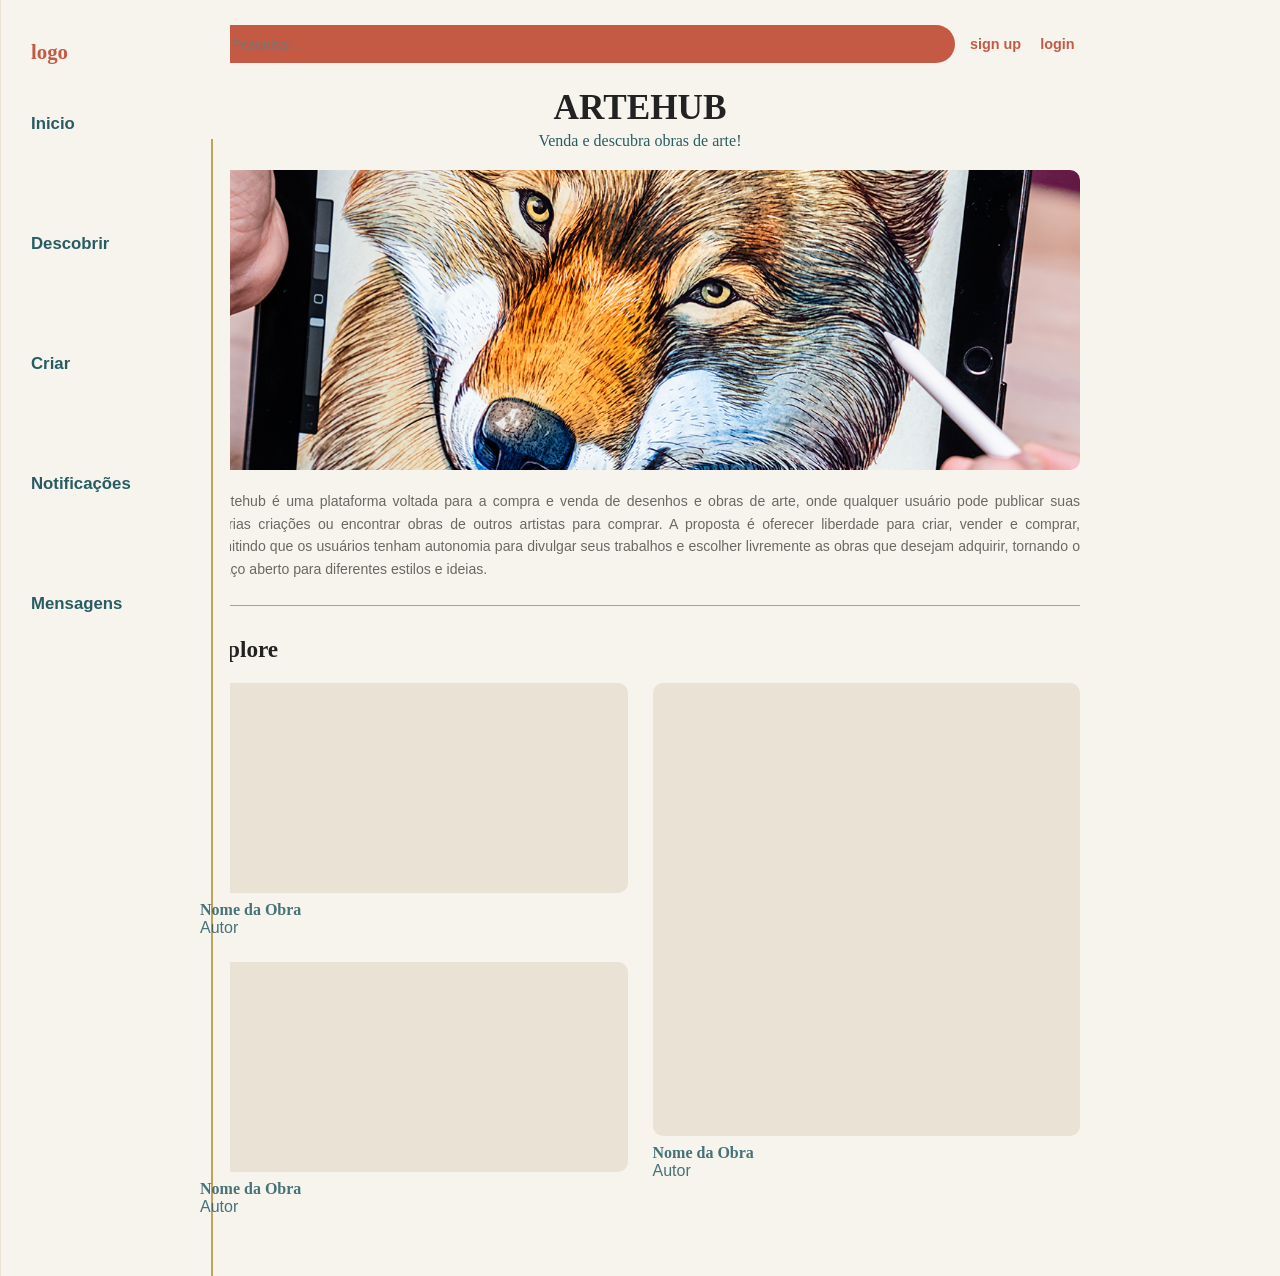
<file: HTML/index.html>
<!DOCTYPE html>
<html lang="pt-br">
<head>
    <meta charset="UTF-8">
    <meta name="viewport" content="width=device-width, initial-scale=1.0">
    <link rel="stylesheet" href="../css/css página index/estilo-inicio.css">
    <link rel="stylesheet" href="../css/estilo-geral.css">
    <link rel="stylesheet" href="../css/estilo-cores.css">
    <title>ArtHub</title>
</head>
<body>
    <div class="container-geral">
        <aside class="sidebar">
            <div class="logo">
                logo
            </div>
            <nav class="menu-navegaçao">
                <div class="row">
                <ul>
                    <li><a href="index.html">Inicio</a></li>
                    <li> <a href="Descobrir.html">Descobrir</a> </li>
                    <li> <a href="Criar-pub-prod.html">Criar</a> </li>
                    <li> <a href="Notificacoes.html">Notificações</a> </li>
                    <li> <a href="Mensagens.html">Mensagens</a></li>
                </ul>
                <hr class="hr">
                </div>
            </nav>
        </aside>
        <main class="conteudo-principal">
            <header class="header-topo">
                <nav class="topo">  
                    <div class="caixa-pesquisa">
                        <form action="/buscar" method="get">
                            <input type="search" placeholder="Pesquisar..." class="input-pesquisa" required>
                        </form>
                    </div>
                </nav>
                <div class="auth-links">
                    <a href="sign up">
                        sign up
                    </a>
                    <a href="login">
                        login
                    </a>
                    </div>
            </header>
            <section class="hero">
                <div id="titulo-principal">
                    <h1>ARTEHUB</h1>
                    <p id="descricao">Venda e descubra obras de arte!</p>
                </div>
                <div class="container">
                <img src="../imagens/Imagem página principal.png" alt="">
                </div>
                <p id="texto-apresentacao">O Artehub é uma plataforma voltada para a compra e venda de desenhos e obras de arte,
                onde qualquer usuário pode publicar suas próprias criações ou encontrar obras de outros artistas
                para comprar. A proposta é oferecer liberdade para criar, vender e comprar, permitindo que os
                usuários tenham autonomia para divulgar seus trabalhos e escolher livremente as obras que desejam adquirir,
                tornando o espaço aberto para diferentes estilos e ideias.</p>
                <hr>
            </section>
            <section class="explore">
                <h2>Explore</h2>
                <div class="galeria-grid">
                    <div class="coluna-obras">
                        <article class="card-obra">
                            <div class="img-placeholder"></div>
                            <h3>Nome da Obra</h3>
                            <p class="autor">Autor</p>
                        </article>
                        <article class="card-obra">
                            <div class="img-placeholder"></div>
                            <h3>Nome da Obra</h3>
                            <p class="autor">Autor</p>
                        </article>
                    </div>
                    <div class="coluna-obras">
                        <article class="card-obra">
                            <div class="img-placeholder tall"></div>
                            <h3>Nome da Obra</h3>
                            <p class="autor">Autor</p>
                        </article>
                    </div>
                </div>
            </section>
        </main>
    </div>
</body>
</html>
</file>
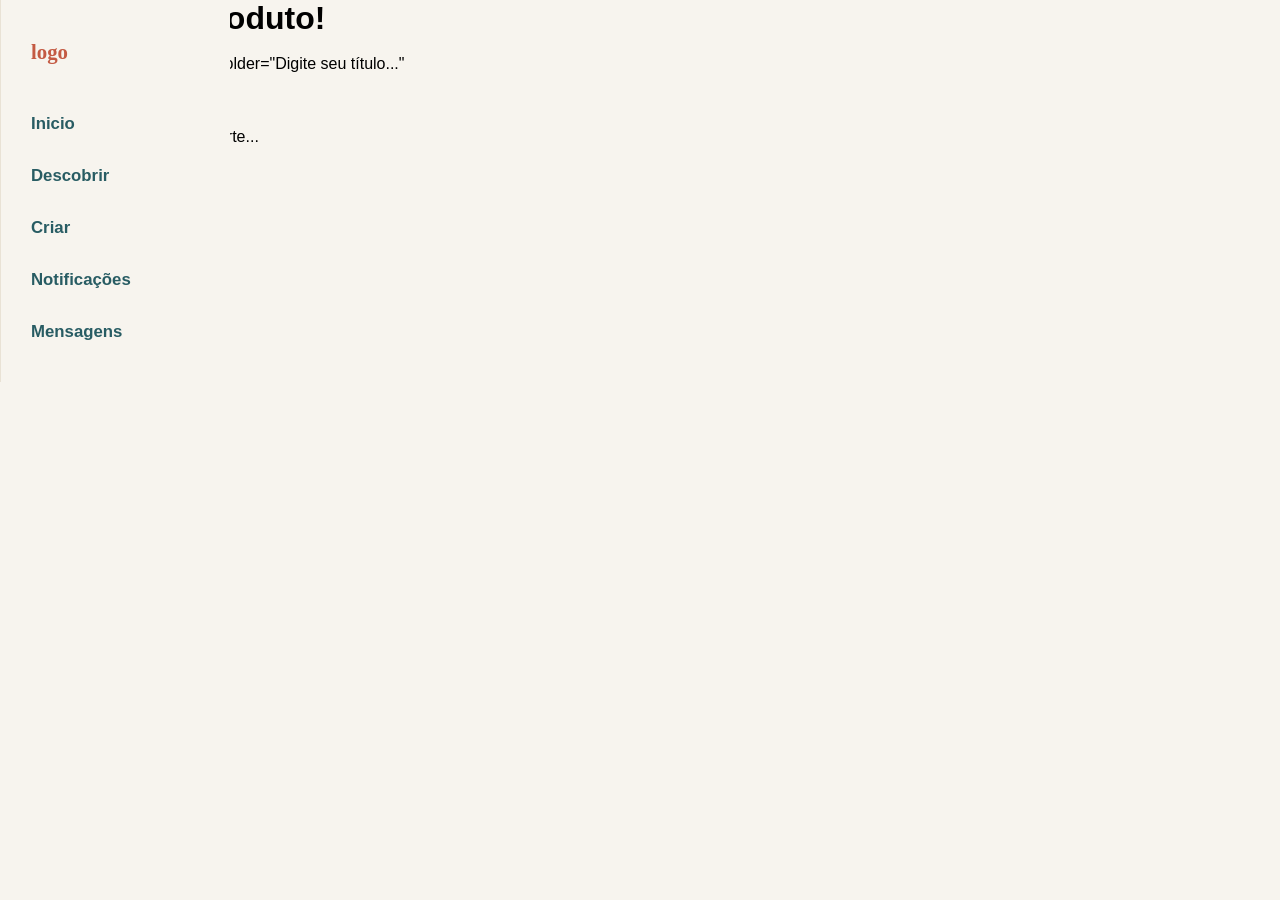
<file: HTML/Criar-pub-prod.html>
<!DOCTYPE html>
<html lang="pt-br">
<head>
    <meta charset="UTF-8">
    <meta name="viewport" content="width=device-width, initial-scale=1.0">
    <link rel="stylesheet" href="../css/estilo-inicio.css">
    <title>Publicar-Produto</title>
</head>
<body>
    <div class="container-geral">
        <aside class="sidebar">
            <div class="logo">
                logo
            </div>
            <nav class="menu-navegaçao">
                <ul>
                    <li><a href="index.html">Inicio</a></li>
                    <li> <a href="Descobrir.html">Descobrir</a> </li>
                    <li> <a href="Criar-pub-des.html">Criar</a> </li>
                    <li> <a href="Notificacoes.html">Notificações</a> </li>
                    <li> <a href="Mensagens.html">Mensagens</a></li>
                </ul>
            </nav>
        </aside>
        <main>
            <header>
                <h1>Poste o Seu Produto!</h1>
    
                <div class="area-d-pequena">
                <p>* Título:</p>
                <input type="text"> placeholder="Digite seu título..."
    
                </div>
    
                <div class="area-d-grande">
                <p>Legenda:</p>
                <textarea placeholder="Digite uma descriçãopara sua arte...(opcional)"></textarea>
                </div>

                <div class="upload">
                <p>Aperte e faça o upload da sua arte...</p>
                <!--falta fazer a linha que o upload funcione-->
                </div>
    
                <div class="area-d-pequena">
                <p>Categoria:</p>
                <input type="text" placeholder="Digite a categoria da arte...">
                </div>

                <div class="area-d-pequena">
                <p>Preço:</p>
                <input type="number" placeholder="Digite o preço do Produto...">
                </div>

                <div class="area-d-pequena">
                <p>Informações:</p>
                <input type="text" placeholder="Digiteinformações da arte...">
                </div>

                <div class="area-d-pequena">
                <p>Tags:</p>
                <input type="text" placeholder="Adicione Tags...">
                </div>
    
                <div class="area-botao">
                <button type="submit" class="btn-postar">Postar</button>
                </div>
            </header>
        </main>
   
    <!--FALTA FAZER O CSS DESTE IDEX-->
</body>
</html>
</file>
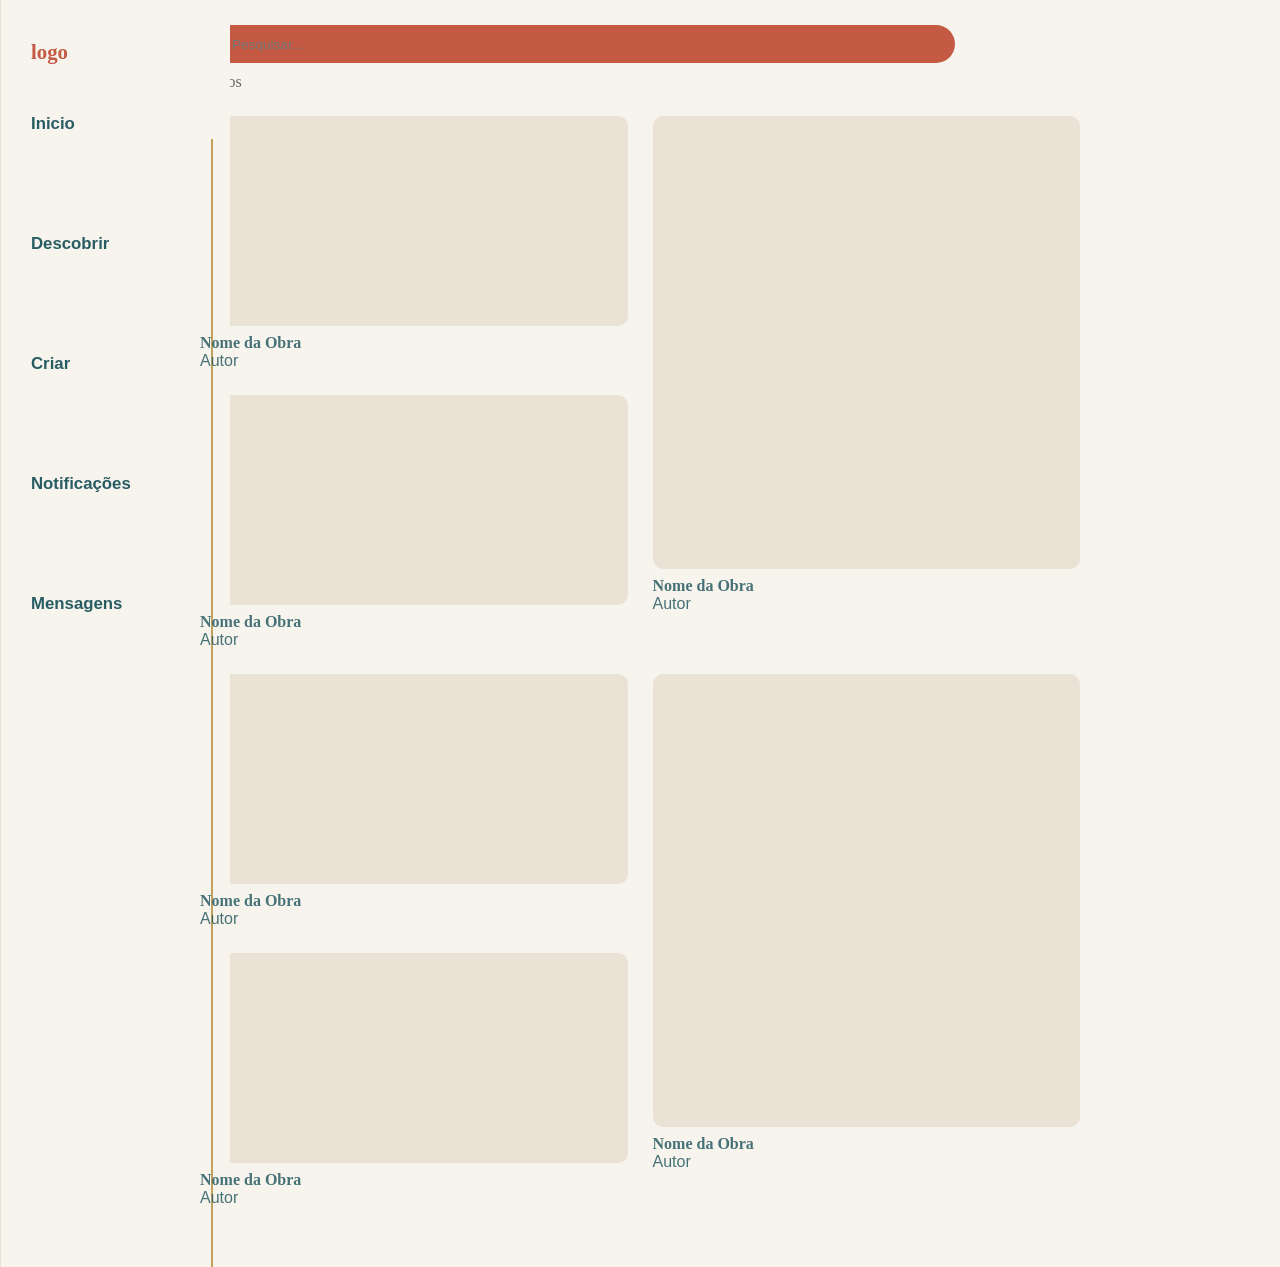
<file: HTML/Descobrir.html>
<!DOCTYPE html>
<html lang="pt-br">
<head>
    <meta charset="UTF-8">
    <meta name="viewport" content="width=device-width, initial-scale=1.0">
    <title>Descobrir</title>
    <link rel="stylesheet" href="../css/estilo-geral.css">
    <link rel="stylesheet" href="../css/estilo-cores.css">
    <link rel="stylesheet" href="../css/css página descobrir/estilo-descobrir.css">
</head>
<body>
    <div class="container-geral">
        <aside class="sidebar">
            <div class="logo">
                logo
            </div>
            <nav aria-current="page" class="menu-navegaçao">
                <div class="row">
                <ul>
                    <li> <a href="index.html">Inicio</a></li>
                    <li> <a href="Descobrir.html">Descobrir</a> </li>
                    <li> <a href="Criar-pub-des.html">Criar</a> </li>
                    <li> <a href="Notificacoes.html">Notificações</a> </li>
                    <li> <a href="Mensagens.html">Mensagens</a></li>
                </ul>
                <hr class="hr">
                </div>
            </nav>
        </aside>
        <main class="conteudo-principal">
            <header class="header-topo-descobrir">
                <nav class="topo">  
                    <div class="caixa-pesquisa">
                        <form action="/buscar" method="get">
                            <input type="search" placeholder="Pesquisar..." class="input-pesquisa" required>
                        </form>
                    </div>
                </nav>
                <div id="filtros">
                        Filtros
                </div>
            </header>
            <div class="galeria-grid">
                <div class="coluna-obras">
                    <article class="card-obra">
                        <div class="img-placeholder"></div>
                        <h3>Nome da Obra</h3>
                        <p class="autor">Autor</p>
                    </article>
                    <article class="card-obra">
                        <div class="img-placeholder"></div>
                        <h3>Nome da Obra</h3>
                        <p class="autor">Autor</p>
                    </article>
                </div>
                <div class="coluna-obras">
                    <article class="card-obra">
                        <div class="img-placeholder tall"></div>
                        <h3>Nome da Obra</h3>
                        <p class="autor">Autor</p>
                    </article>
                </div>
                <div class="coluna-obras">
                    <article class="card-obra">
                        <div class="img-placeholder"></div>
                        <h3>Nome da Obra</h3>
                        <p class="autor">Autor</p>
                    </article>
                    <article class="card-obra">
                        <div class="img-placeholder"></div>
                        <h3>Nome da Obra</h3>
                        <p class="autor">Autor</p>
                    </article>
                </div>
                <div class="coluna-obras">
                    <article class="card-obra">
                        <div class="img-placeholder tall"></div>
                        <h3>Nome da Obra</h3>
                        <p class="autor">Autor</p>
                    </article>
                </div>
            </div>
        </main>
    </div>
</body>
</html>
</file>
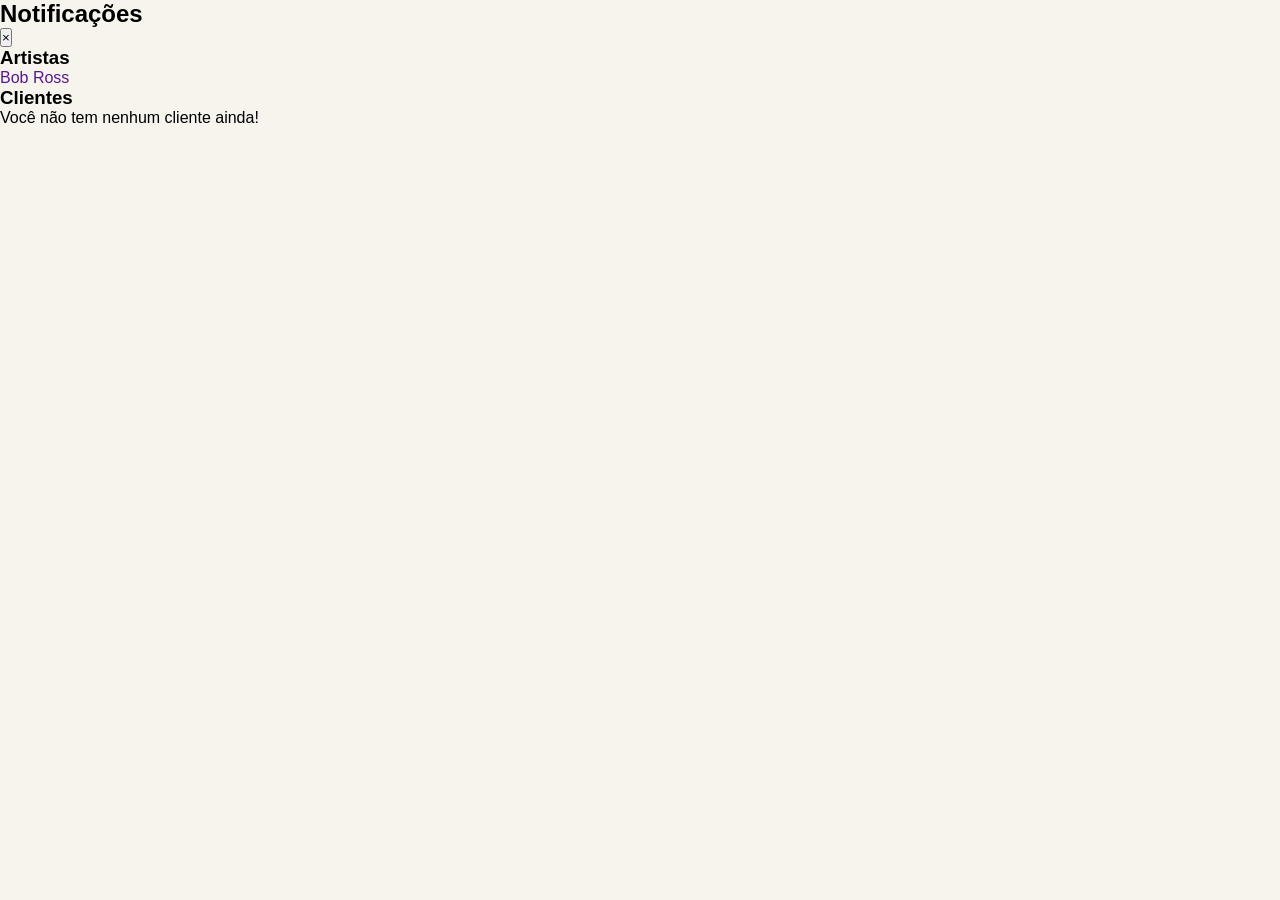
<file: HTML/Mensagens.html>
<!DOCTYPE html>
<html lang="pt-br">
<head>
    <meta charset="UTF-8">
    <meta name="viewport" content="width=device-width, initial-scale=1.0">
    <link rel="stylesheet" href="../css/estilo-inicio.css">
    <title>Mensagens</title>
</head>
<body>
   <aside class="painel-mensagens" id="painel-mensagens">
        <div class="cabecalho-mensagens">
            <h2>Notificações</h2>
            <button id="btn-fechar-mensagens" class="btn-fechar">&times;</button>
        </div>

        <div class="bloco-mensagens">
            <div>
            <h3>Artistas</h3>
            <ol>
                <a href=""><li>Bob Ross</li></a>
            </ol>
            </div>
            <div>
                <h3>Clientes</h3>
                <p>Você não tem nenhum cliente ainda!</p>
            </div>
        </div>
    </aside>
</body>
</html>
</file>
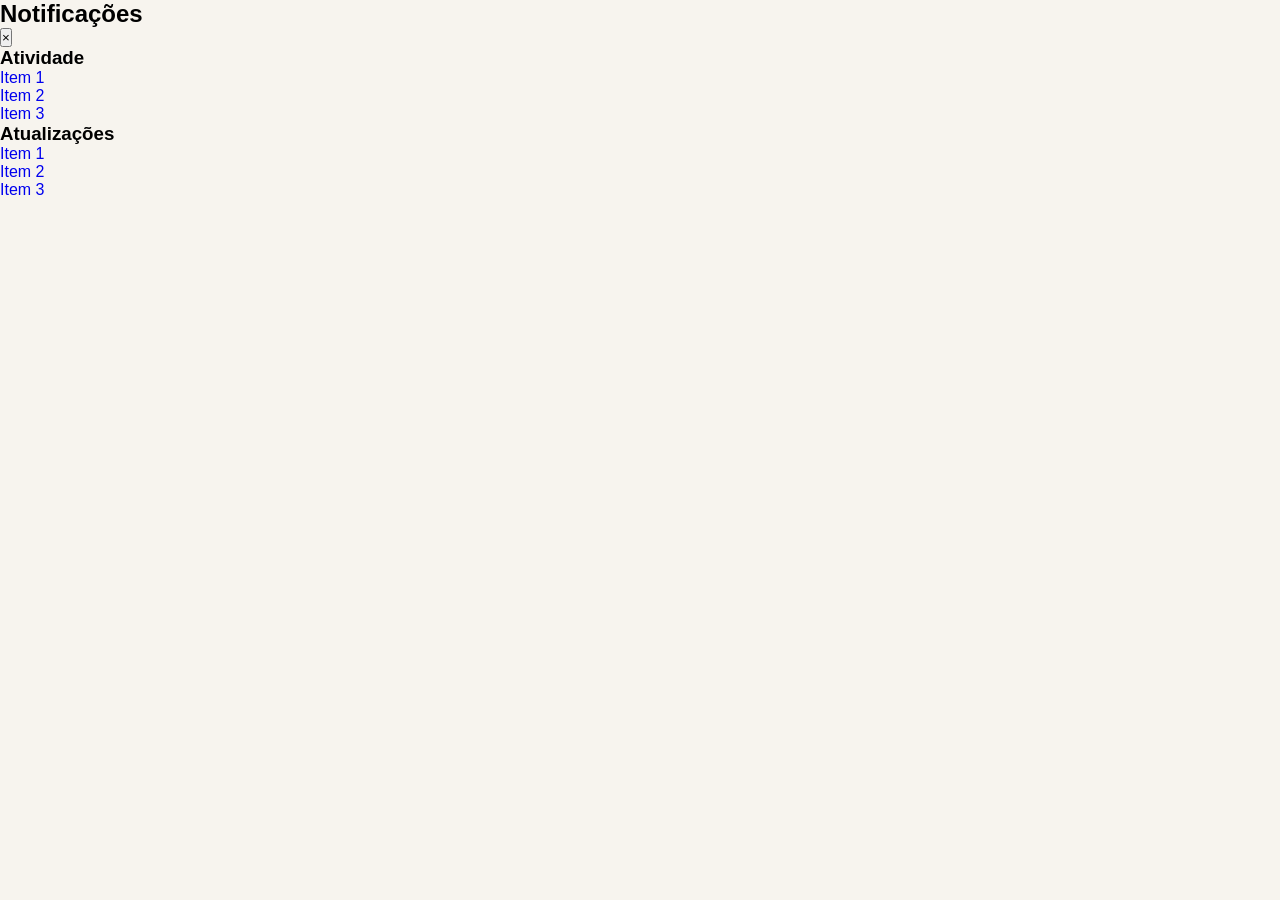
<file: HTML/Notificacoes.html>
<!DOCTYPE html>
<html lang="pt-br">
<head>
    <meta charset="UTF-8">
    <meta name="viewport" content="width=device-width, initial-scale=1.0">
    <link rel="stylesheet" href="../css/estilo-inicio.css">
    <title>Notificações</title>
</head>
<body>
    <aside class="painel-notificacoes" id="painel-notificacoes">
        <div class="cabecalho-notificacoes">
            <h2>Notificações</h2>
            <button id="btn-fechar-notificacoes" class="btn-fechar">&times;</button>
        </div>

        <div class="bloco-notificacao">
            <h3>Atividade</h3>
            <ul>
                <li><a href="#">Item 1</a></li>
                <li><a href="#">Item 2</a></li>
                <li><a href="#">Item 3</a></li>
            </ul>

            <div>
                <h3>Atualizações</h3>
                <ul>
                    <li><a href="#">Item 1</a></li>
                    <li><a href="#">Item 2</a></li>
                    <li><a href="#">Item 3</a></li>
                </ul>
            </div>
        </div>
    </aside>
</body>
</html>
</file>
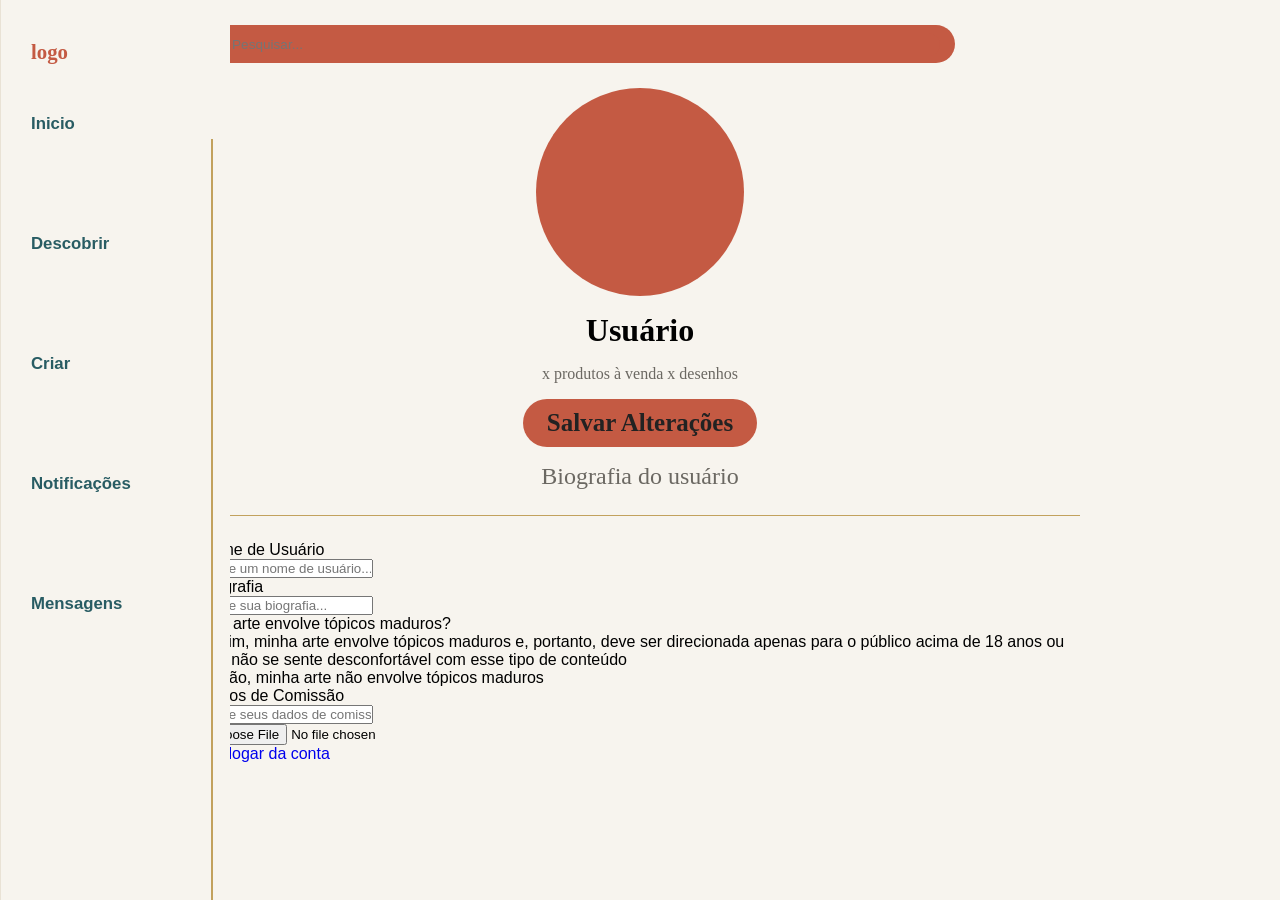
<file: HTML/perfil-editar.html>
<!DOCTYPE html>
<html lang="en">
<head>
    <meta charset="UTF-8">
    <meta name="viewport" content="width=device-width, initial-scale=1.0">
    <title>Editar perfil</title>
    <link rel="stylesheet" href="../css/css página perfil/estilo-perfil.css">
    <link rel="stylesheet" href="../css/estilo-cores.css">
    <link rel="stylesheet" href="../css/estilo-geral.css">
</head>
<body>
    <div class="container-geral">
        <aside class="sidebar">
            <div class="logo">
                logo
            </div>
            <nav class="menu-navegaçao">
                <div class="row">
                    <ul>
                        <li><a href="index.html">Inicio</a></li>
                        <li> <a href="Descobrir.html">Descobrir</a> </li>
                        <li> <a href="Criar-pub-prod.html">Criar</a> </li>
                        <li> <a href="Notificacoes.html">Notificações</a> </li>
                        <li> <a href="Mensagens.html">Mensagens</a></li>
                    </ul>
                    <hr class="hr">
                </div>
            </nav>
        </aside>
        <main class="conteudo-principal">
            <header class="header-topo">
                <nav class="topo">  
                    <div class="caixa-pesquisa">
                        <form action="/buscar" method="get">
                            <input type="search" placeholder="Pesquisar..." class="input-pesquisa" required>
                        </form>
                    </div>
                </nav>
            </header>
             <div class="perfil">
                <img src="../imagens/perfil sem foto.png" alt="" class="perfil">
            <h1>Usuário</h1>
            <p class="a-venda">x produtos à venda x desenhos</p>
            <a href="../HTML/perfil.html"><button type="submit"><strong>Salvar Alterações</strong></button></a>
            <p>Biografia do usuário</p>
            </div>
            <hr>
            <div>
            <form action="/editar-nome" method="get">
                <label for="Nome-usuário">Nome de Usuário</label><br>
                <input type="text" id="usuário" name="usuário" placeholder="Digite um nome de usuário...">
            </form>
            <form action="/editar-biografia" method="get">
                <label for="biografia">Biografia</label><br>
                <input type="text" name="biografia" id="biografia" placeholder="Digite sua biografia...">
            </form>
            <form action="/tópicos-maduros" method="get">
                <label for="escolha">Sua arte envolve tópicos maduros?</label><br>
                <input type="radio" id="sim" name="grupo" value="sim">
                <label for="sim">Sim, minha arte envolve tópicos maduros e, portanto, deve ser direcionada apenas para o público acima de 18 anos ou que não se sente desconfortável com esse tipo de conteúdo</label><br>
                <input type="radio" id="não" name="grupo" value="não">
                <label for="não">Não, minha arte não envolve tópicos maduros</label><br>
            </form>
            <form action="/Editar-dados-comisão" method="get">
                <label for="Dados-comissão">Dados de Comissão</label><br>
                <input type="text" name="dados-comissão" id="comissão" placeholder="Digite seus dados de comissão...">
            </form>
            <form action="/upload-arte">
                <input type="file" name="upload" placeholder="Faça upload de sua(s) arte(s) como base...">
            </form>
            </div>
            <a href="../HTML/index.html">Deslogar da conta</a>
        </main>
    </div>
</body>
</html>
</file>
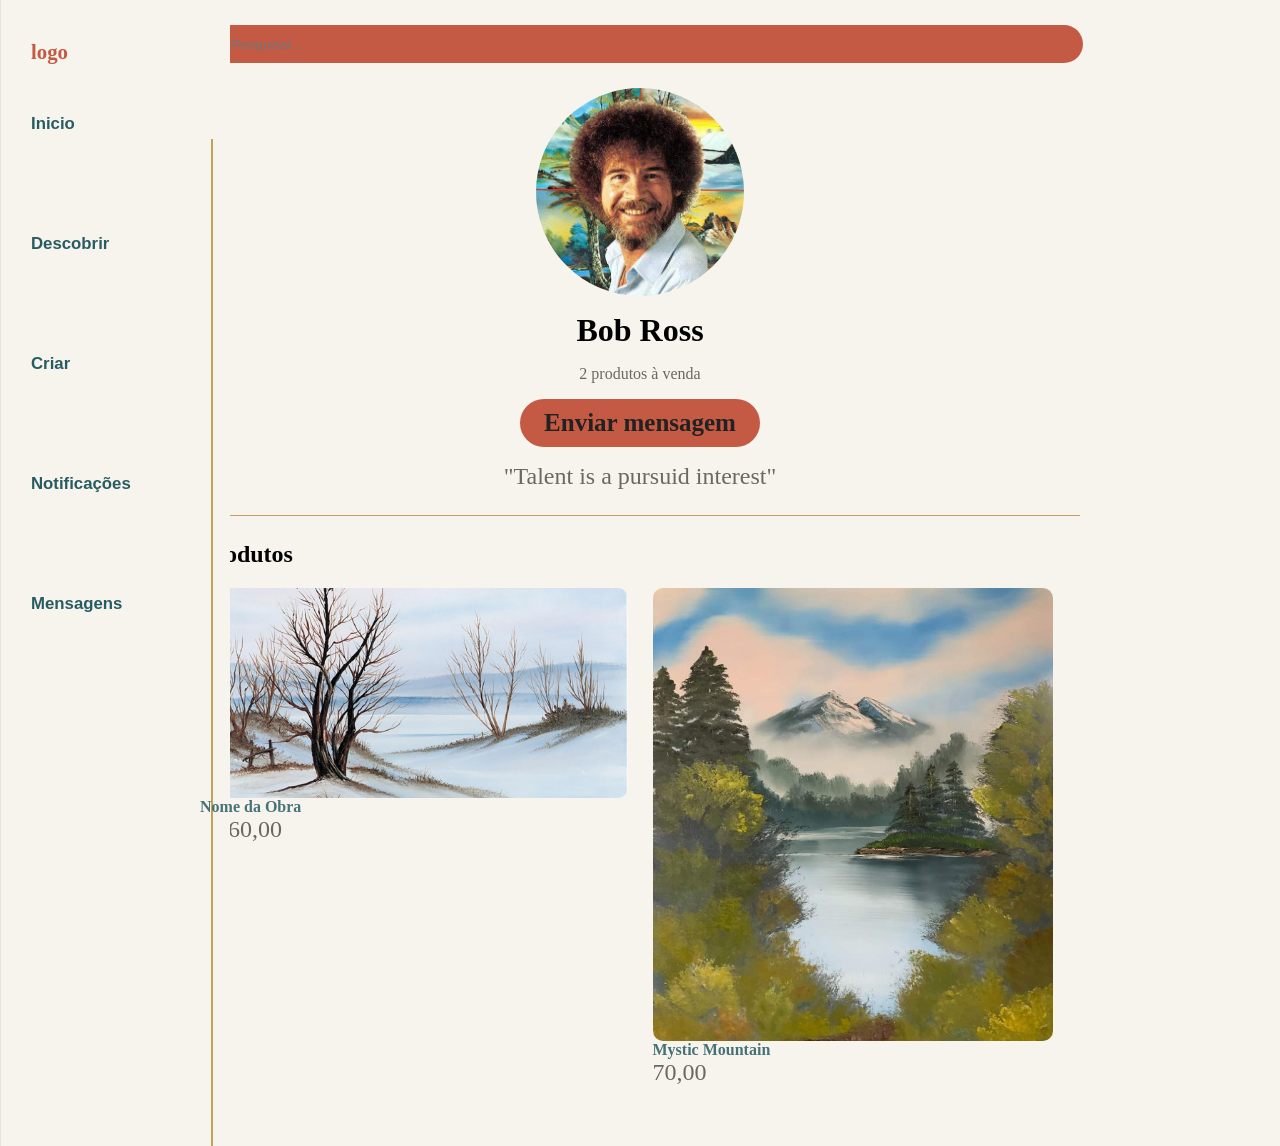
<file: HTML/perfil-exemplo.html>
<!DOCTYPE html>
<html lang="en">
<head>
    <meta charset="UTF-8">
    <meta name="viewport" content="width=device-width, initial-scale=1.0">
    <title>Perfil - Bob Ross</title>
    <link rel="stylesheet" href="../css/estilo-cores.css">
    <link rel="stylesheet" href="../css/estilo-geral.css">
    <link rel="stylesheet" href="../css/css página perfil/estilo-perfil.css">
</head>
<body>
    <div class="container-geral">
        <aside class="sidebar">
            <div class="logo">
                logo
            </div>
            <nav class="menu-navegaçao">
                <div class="row">
                <ul>
                    <li><a href="index.html">Inicio</a></li>
                    <li> <a href="Descobrir.html">Descobrir</a> </li>
                    <li> <a href="Criar-pub-prod.html">Criar</a> </li>
                    <li> <a href="Notificacoes.html">Notificações</a> </li>
                    <li> <a href="Mensagens.html">Mensagens</a></li>
                </ul>
                <hr class="hr">
                </div>
            </nav>
        </aside>
        <main class="conteudo-principal">
            <header class="header-topo">
                <nav class="topo">  
                    <div class="caixa-pesquisa" id="exclusivo-em-perfil">
                        <form action="/buscar" method="get">
                            <input type="search" placeholder="Pesquisar..." class="input-pesquisa" required>
                        </form>
                    </div>
                </nav>
            </header>
            <div class="perfil">
                <img src="../imagens/perfil bob ross/Bob Ross pfp.jpg" alt="" class="perfil">
            <h1>Bob Ross</h1>
            <p class="a-venda">2 produtos à venda</p>
            <a href="../HTML/Mensagens.html"><button><strong>Enviar  mensagem</strong></button></a>
            <p>"Talent is a pursuid interest"</p>
            </div>
            <hr>
            <div class="produtos">
                <h2>Produtos</h2>
                <div class="galeria-grid">
                    <div class="coluna-obras">
                        <article class="card-obra">
                            <img src="../imagens/perfil bob ross/Bob Ross obra 2.jpg" alt="" id="obra2">
                            <h3>Nome da Obra</h3>
                            <p class="Preço">R$60,00</p>
                        </article>
                    </div>
                    <div class="coluna-obras">
                        <article class="card-obra">
                            <img src="../imagens/perfil bob ross/Bob Ross obra 1.jpg" alt="" id="obra1">
                            <h3>Mystic Mountain</h3>
                            <p class="Preço">70,00</p>
                        </article>
                    </div>
                </div>
        </main>
    </div>
</body>
</html>
</file>
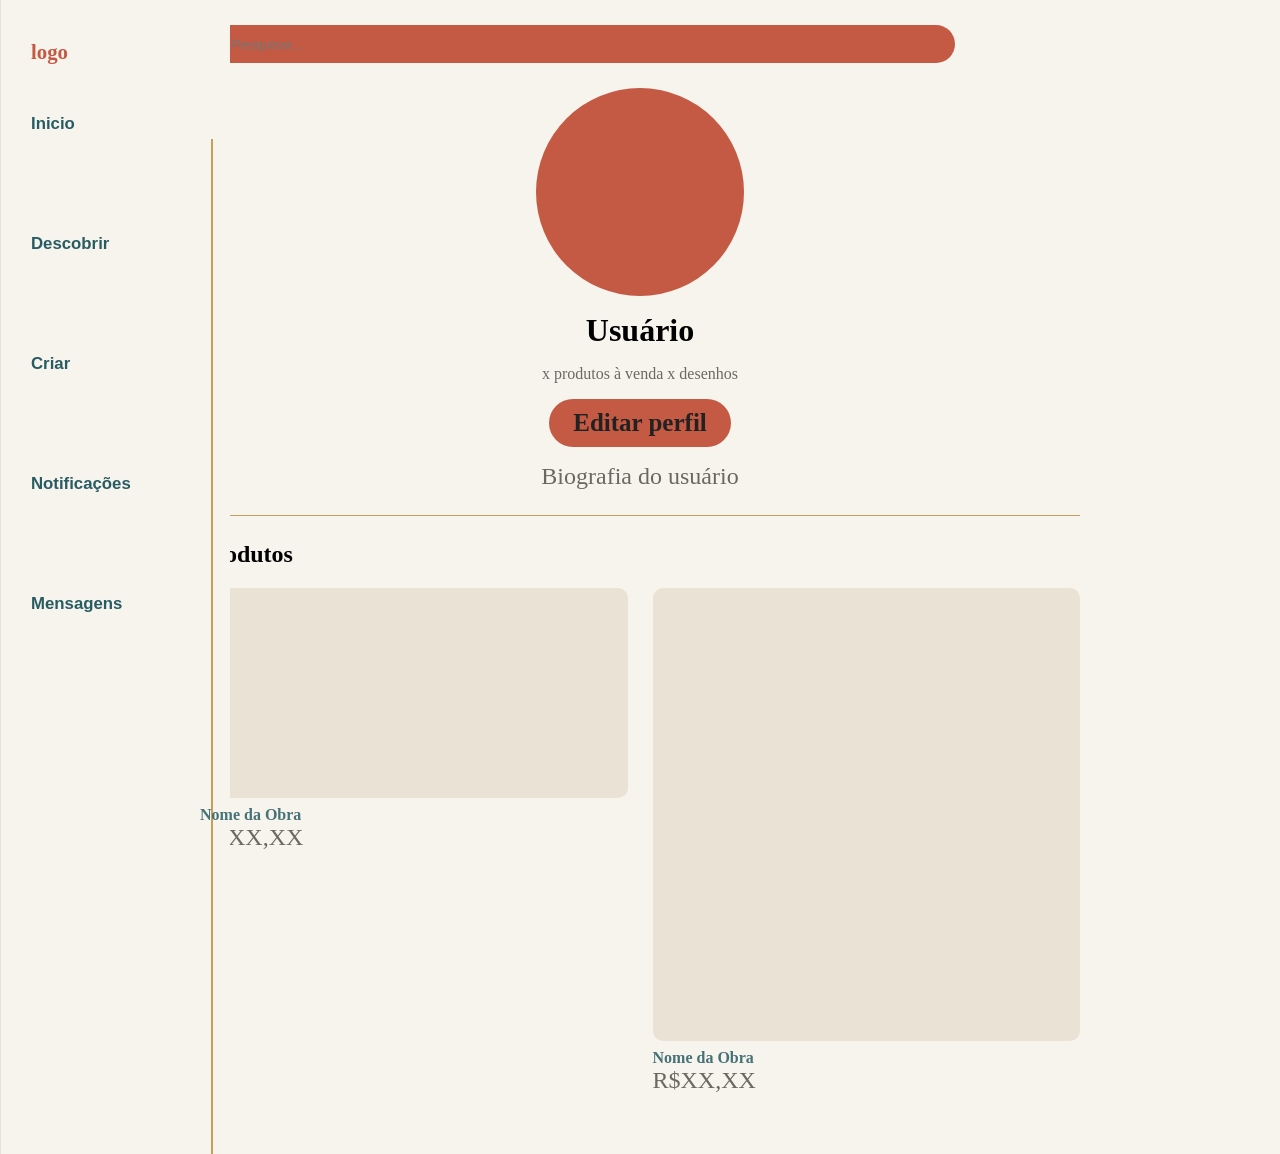
<file: HTML/perfil.html>
<!DOCTYPE html>
<html lang="en">
<head>
    <meta charset="UTF-8">
    <meta name="viewport" content="width=device-width, initial-scale=1.0">
    <title>Perfil</title>
    <link rel="stylesheet" href="../css/estilo-cores.css">
    <link rel="stylesheet" href="../css/estilo-geral.css">
    <link rel="stylesheet" href="../css/css página perfil/estilo-perfil.css">
</head>
<body>
    <div class="container-geral">
        <aside class="sidebar">
            <div class="logo">
                logo
            </div>
            <nav class="menu-navegaçao">
                <div class="row">
                <ul>
                    <li><a href="index.html">Inicio</a></li>
                    <li> <a href="Descobrir.html">Descobrir</a> </li>
                    <li> <a href="Criar-pub-prod.html">Criar</a> </li>
                    <li> <a href="Notificacoes.html">Notificações</a> </li>
                    <li> <a href="Mensagens.html">Mensagens</a></li>
                </ul>
                <hr class="hr">
                </div>
            </nav>
        </aside>
        <main class="conteudo-principal">
            <header class="header-topo">
                <nav class="topo">  
                    <div class="caixa-pesquisa">
                        <form action="/buscar" method="get">
                            <input type="search" placeholder="Pesquisar..." class="input-pesquisa" required>
                        </form>
                    </div>
                </nav>
            </header>
            <div class="perfil">
                <img src="../imagens/perfil sem foto.png" alt="" class="perfil">
            <h1>Usuário</h1>
            <p class="a-venda">x produtos à venda x desenhos</p>
            <a href="../HTML/perfil-editar.html"><button><strong>Editar perfil</strong></button></a>
            <p>Biografia do usuário</p>
            </div>
            <hr>
            <div class="produtos">
                <h2>Produtos</h2>
                <div class="galeria-grid">
                    <div class="coluna-obras">
                        <article class="card-obra">
                            <div class="img-placeholder"></div>
                            <h3>Nome da Obra</h3>
                            <p class="Preço">R$XX,XX</p>
                        </article>
                    </div>
                    <div class="coluna-obras">
                        <article class="card-obra">
                            <div class="img-placeholder tall"></div>
                            <h3>Nome da Obra</h3>
                            <p class="Preço">R$XX,XX</p>
                        </article>
                    </div>
                </div>
        </main>
    </div>
</body>
</html>
</file>
<file: css/css página index/estilo-inicio.css>
.hero {
    margin-bottom: 30px;
}
.auth-links a {
    color: var(--cor-destaque-principal);
    font-size: 0.9rem;
    font-weight: 600;
    margin-left: 15px;
}
.auth-links a:hover {
    text-decoration: underline;
}
#titulo-principal h1 {
    text-align: center;
    color: var(--cor-texto-principal);
    font-family: 'Merriweather', serif;
    font-size: 2.2rem;
    font-weight: 900;
}
#descricao {
    text-align: center;
    color: var(--cor-destaque-secundario);
    font-family: 'Merriweather', serif;
    font-size: 1rem;
    margin-top: 4px;
    margin-bottom: 20px;
}
.container
{
    display: flex;
    justify-content: center;
    align-items: center;
}
.container img {
    width: 100%;
    max-height: 300px;
    object-fit: cover;
    border-radius: 10px;
    margin-bottom: 20px;
}
#texto-apresentacao {
    font-size: 0.88rem;
    color: var(--cor-texto-secundario);
    text-align: justify;
    line-height: 1.6;
}
.explore h2 {
    font-family: 'Merriweather', serif;
    font-size: 1.45rem;
    font-weight: 900;
    color: var(--cor-texto-principal);
    margin-bottom: 20px;
}
</file>
<file: css/estilo-geral.css>
.conteudo-principal {
    flex: 1;
    padding: 25px 40px 60px 40px;
    max-width: 960px;
    margin: 0 auto;
}
.logo {
    font-family: 'Merriweather', serif;
    font-size: 1.3rem;
    font-weight: 700;
    color: var(--cor-destaque-principal);
}
.sidebar {
    width: 230px;
    background-color: var(--cor-principal);
    padding: 40px 30px;
    border-left: 1px solid var(--cor-secundario);
    display: flex;
    flex-direction: column;
    gap: 50px;
    position: fixed;
}
.container-geral {
    display: flex;
    min-height: 100vh;
}
.hr {
    width: 0px;
    height: 100rem;
    border: none;
    border-left: 2.5px solid var(--cor-detalhes);
}
.row {
    display: flex;
    flex-direction: row;
    gap: 5rem;
}
.header-topo {
    margin-bottom: 25px;
    display: flex;
    flex-direction: row;
    align-items: baseline;  
}
.topo {
    background-color: var(--cor-destaque-principal);
    height: 38px;
    border-radius: 19px;
    padding: 0 15px 0 20px;
    display: flex;
    justify-content: space-between;
    align-items: center;
}
.caixa-pesquisa {
    display: flex;
    align-items: center;
}
.input-pesquisa {
    background-color: var(--cor-destaque-principal);
    border: none;
    outline: none;
    border-radius: 12px;
    padding: 4px 12px;
    width: 45rem;
    font-size: 0.85rem;
    color: var(--cor-texto-principal);
    font-family: inherit;
}
.menu-navegaçao ul {
    list-style: none;
    display: flex;
    flex-direction: column;
    gap: 100px;
}
.menu-navegaçao a {
    text-decoration: none;
    color: var(--cor-destaque-secundario);
    font-size: 1.05rem;
    font-weight: 600;
    transition: color 0.2s ease;
}
.menu-navegaçao a.active {
    color: #183047;
}
.galeria-grid {
    display: grid;
    grid-template-columns: 1fr 1fr;
    gap: 25px;
}
.coluna-obras {
    display: flex;
    flex-direction: column;
    gap: 25px;
}
.card-obra {
    display: flex;
    flex-direction: column;
}
.img-placeholder {
    width: 100%;
    height: 210px;
    background-color: var(--cor-secundario);
    border-radius: 10px;
    margin-bottom: 8px;
}
.img-placeholder.tall {
    height: 453px;
}
.card-obra h3 {
    font-family: 'Merriweather', serif;
    font-size: 1rem;
    color: var(--cor-destaque-secundario);
    opacity: 0.85;
}
.card-obra .autor {
    font-size: 0.85;
    color: var(--cor-destaque-secundario);
    opacity: 0.85;
}
@media (max-width: 768px) {
    .container-geral {
        flex-direction: column;
    }
    .sidebar {
        width: 100%;
        border-left: none;
        border-bottom: 1px solid var(--cor-secundario);
        padding: 20px;
        gap: 20px;
    }
    .menu-navegaçao ul {
        flex-direction: row;
        flex-wrap: wrap;
        gap: 15px;
    }
    .conteudo-principal {
        padding: 20px;
    }
    .galeria-grid {
        grid-template-columns: 1fr;
    }
    .img-placeholder.tall {
        height: 210px;
    }
}
</file>
<file: css/estilo-cores.css>
:root 
{
    --cor-principal: #F7F4EE;
    --cor-secundario: #E9E2D5 ;
    --cor-texto-principal: #222222 ;
    --cor-texto-secundario: #6B6862 ;
    --cor-destaque-principal: #C45A43 ;
    --cor-destaque-secundario: #285C63;
    --cor-detalhes: #C2A15D;
}
* {
    margin: 0;
    padding: 0;
    box-sizing: border-box;
}
body
{
    font-family: 'Montserrat', sans-serif;
    background-color: var(--cor-principal);
}
hr{
    border: none;
    border-top: 1px solid var(--cor-detalhes);
    margin: 25px 0;
}
a
{
    text-decoration: none;
}
</file>
<file: css/estilo-inicio.css>
:root 
{
    --cor-principal: #F7F4EE;
    --cor-secundario: #E9E2D5 ;
    --cor-texto-principal: #222222 ;
    --cor-texto-secundario: #6B6862 ;
    --cor-destaque-principal: #C45A43 ;
    --cor-destaque-secundario: #285C63;
    --cor-detalhes: #C2A15D;
}
* {
    margin: 0;
    padding: 0;
    box-sizing: border-box;
}
body
{
    font-family: 'Montserrat', sans-serif;
    background-color: var(--cor-principal);
}
a
{
    text-decoration: none;
}
.container-geral {
    display: flex;
    min-height: 100vh;
}
.sidebar {
    width: 230px;
    background-color: var(--cor-principal);
    padding: 40px 30px;
    border-left: 1px solid var(--cor-secundario);
    display: flex;
    flex-direction: column;
    gap: 50px;
    position: fixed;
}
.logo {
    font-family: 'Merriweather', serif;
    font-size: 1.3rem;
    font-weight: 700;
    color: var(--cor-destaque-principal);
}
.menu-navegaçao ul {
    list-style: none;
    display: flex;
    flex-direction: column;
    gap: 32px;
}
.menu-navegaçao a {
    text-decoration: none;
    color: var(--cor-destaque-secundario);
    font-size: 1.05rem;
    font-weight: 600;
    transition: color 0.2s ease;
}
.menu-navegaçao a:hover, 
.menu-navegaçao a.active {
    color: #183047;
}
.conteudo-principal {
    flex: 1;
    padding: 25px 40px 60px 40px;
    max-width: 960px;
    margin: 0 auto;
}
.header-topo {
    margin-bottom: 25px;
}
.topo {
    background-color: var(--cor-destaque-principal);
    height: 38px;
    border-radius: 19px;
    padding: 0 15px 0 20px;
    display: flex;
    justify-content: space-between;
    align-items: center;
}
.caixa-pesquisa {
    display: flex;
    align-items: center;
}
.input-pesquisa {
    background-color: var(--cor-destaque-principal);
    border: none;
    outline: none;
    border-radius: 12px;
    padding: 4px 12px;
    font-size: 0.85rem;
    color: var(--cor-texto-principal);
    font-family: inherit;
}
.input-pesquisa::placeholder {
    color: rbga(255, 255, 255, 0.8);
}
.input-pesquisa:focus {
    background-color: rbga(255, 255, 255, 0.4);
}
.auth-links a {
    color: var(--cor-principal);
    font-size: 0.9rem;
    font-weight: 600;
    margin-left: 15px;
}
.auth-links a:hover {
    text-decoration: underline;
}
.hero {
    margin-bottom: 30px;
}
.titulo-principal h1 {
    text-align: center;
    color: var(--cor-texto-principal);
    font-family: 'Merriweather', serif;
    font-size: 2.2rem;
    font-weight: 900;
}
#descricao {
    text-align: center;
    color: var(--cor-destaque-secundario);
    font-family: 'Merriweather', serif;
    font-size: 1rem;
    margin-top: 4px;
    margin-bottom: 20px;
}
.container
{
    display: flex;
    justify-content: center;
    align-items: center;
}
.container img {
    width: 100%;
    max-height: 300px;
    object-fit: cover;
    border-radius: 10px;
    margin-bottom: 20px;
}
.texto-apresentacao {
    font-size: 0.88rem;
    color: var(--cor-texto-secundario);
    text-align: justify;
    line-height: 1.6;
}
hr{
    border: none;
    border-top: 1px solid var(--cor-detalhes);
    margin: 25px 0;
}
.explore h2 {
    font-family: 'Merriweather', serif;
    font-size: 1.45rem;
    font-weight: 900;
    color: var(--cor-texto-principal);
    margin-bottom: 20px;
}
.galeria-grid {
    display: grid;
    grid-template-columns: 1fr 1fr;
    gap: 25px;
}
.coluna-obras {
    display: flex;
    flex-direction: column;
    gap: 25px;
}
.card-obra {
    display: flex;
    flex-direction: column;
}
.img-placeholder {
    width: 100%;
    height: 210px;
    background-color: var(--cor-secundario);
    border-radius: 10px;
    margin-bottom: 8px;
}
.img-placeholder.tall {
    height: 453px;
}
.card-obra h3 {
    font-family: 'Merriweather', serif;
    font-size: 1rem;
    color: var(--cor-destaque-secundario);
    opacity: 0.85;
}
.card-obra .autor {
    font-size: 0.85;
    color: var(--cor-destaque-secundario);
    opacity: 0.85;
}
@media (max-width: 768px) {
    .container-geral {
        flex-direction: column;
    }
    .sidebar {
        width: 100%;
        border-left: none;
        border-bottom: 1px solid var(--cor-secundario);
        padding: 20px;
        gap: 20px;
    }
    .menu-navegaçao ul {
        flex-direction: row;
        flex-wrap: wrap;
        gap: 15px;
    }
    .conteudo-principal {
        padding: 20px;
    }
    .galeria-grid {
        grid-template-columns: 1fr;
    }
    .img-placeholder.tall {
        height: 210px;
    }
}
</file>
<file: css/css página descobrir/estilo-descobrir.css>
#filtros {
    color: var(--cor-texto-secundario);
    font-family: serif;
    text-decoration: none;
    cursor: pointer;
}
#filtros:hover {
    text-decoration: underline;
}
.header-topo-descobrir {
    margin-bottom: 25px;
    display: flex;
    flex-direction: column;
    align-items: baseline;  
    gap: 10px;
}
</file>
<file: css/css página perfil/estilo-perfil.css>
p {
    font-size: 1.5rem;
    font-family: serif;
    color: var(--cor-texto-secundario);
}
h1, h2{
    font-family: serif;
    color: var(--cor-texto-primario);
}
button {
    background-color: var(--cor-destaque-principal);
    color: var(--cor-texto-principal);
    padding: 10px 24px;
    border: none;
    border-radius: 50px;
    cursor: pointer;
    font-size: 25px;
    font-family: serif;
}
#exclusivo-em-perfil {
    width: 53rem
}
#obra1 {
    height: 453px;
    width: 400px;
    border-radius: 10px;
}
#obra2 {
    height: 210px;
    border-radius: 10px;
}
.perfil {
    border-radius: 100%;
    display: flex;
    flex-direction: column;
    align-items: center;
    gap: 1rem;
}
.perfil img {
    border-radius: 100%;
    height: 13rem;
    width: 13rem;
}
.a-venda {
    font-size: 1rem;
}
.produtos {
    display: flex;
    flex-direction: column;
    gap: 20px;
}
</file>
